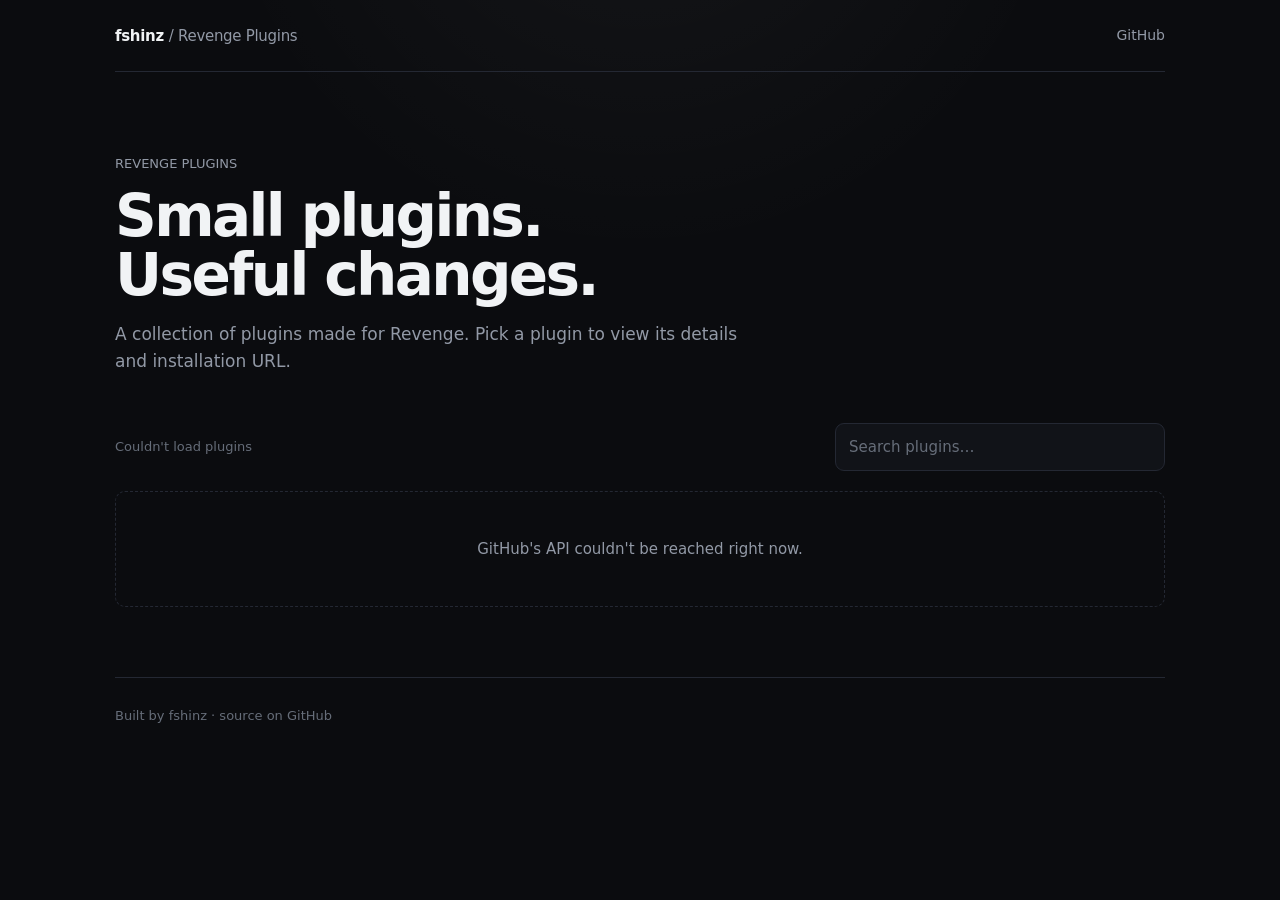
<file: index.html>
<!DOCTYPE html>
<html lang="en">
<head>
<meta charset="UTF-8">
<meta name="viewport" content="width=device-width, initial-scale=1.0">
<meta name="theme-color" content="#0b0c0f">
<meta name="description" content="fshinz's Revenge plugins">
<title>fshinz / Revenge Plugins</title>

<style>
:root {
--background: #0b0c0f;
--surface: #111318;
--surface-hover: #151820;

--border: #242833;
--border-hover: #363c49;

--text: #f1f3f5;
--muted: #9299a6;
--dim: #666d79;

--max-width: 1050px;
}

* {
box-sizing: border-box;
}

html {
background: var(--background);
}

body {
margin: 0;
min-height: 100vh;

background:
radial-gradient(
circle at 50% -20%,
rgba(255, 255, 255, 0.045),
transparent 35%
),
var(--background);

color: var(--text);

font-family:
Inter,
ui-sans-serif,
system-ui,
-apple-system,
BlinkMacSystemFont,
"Segoe UI",
sans-serif;

font-size: 15px;
line-height: 1.6;
}

a {
color: inherit;
text-decoration: none;
}

button,
input {
font: inherit;
}

.container {
width: min(calc(100% - 40px), var(--max-width));
margin: 0 auto;
}

/* Header */

header {
height: 72px;
display: flex;
align-items: center;
justify-content: space-between;

border-bottom: 1px solid var(--border);
}

.brand {
font-weight: 700;
letter-spacing: -0.02em;
}

.brand span {
color: var(--muted);
font-weight: 500;
}

.github-link {
color: var(--muted);
font-size: 14px;
transition: color 0.15s ease;
}

.github-link:hover {
color: var(--text);
}

/* Hero */

.hero {
padding: 82px 0 48px;
}

.eyebrow {
color: var(--muted);
font-size: 13px;
margin-bottom: 12px;
}

h1 {
margin: 0 0 16px;

font-size: clamp(36px, 6vw, 58px);
line-height: 1.02;
letter-spacing: -0.045em;
}

.hero-description {
max-width: 650px;
margin: 0;

color: var(--muted);
font-size: 17px;
}

/* Toolbar */

.toolbar {
display: flex;
align-items: center;
justify-content: space-between;

gap: 12px;
margin-bottom: 20px;
}

.plugin-count {
color: var(--dim);
font-size: 13px;
}

.search {
width: 330px;

padding: 11px 13px;

background: var(--surface);

border: 1px solid var(--border);
border-radius: 9px;

outline: none;
color: var(--text);
}

.search::placeholder {
color: var(--dim);
}

.search:focus {
border-color: var(--border-hover);
}

/* Plugin grid */

.plugins {
display: grid;

grid-template-columns:
repeat(2, minmax(0, 1fr));

gap: 10px;
}

.plugin {
display: block;

padding: 19px 20px;

background: var(--surface);

border: 1px solid var(--border);
border-radius: 10px;

transition:
transform 0.15s ease,
background 0.15s ease,
border-color 0.15s ease;
}

.plugin:hover {
transform: translateY(-1px);

background: var(--surface-hover);
border-color: var(--border-hover);
}

.plugin-header {
display: flex;
align-items: flex-start;
justify-content: space-between;

gap: 12px;
}

.plugin-name {
font-size: 16px;
font-weight: 650;

letter-spacing: -0.015em;
}

.plugin-version {
color: var(--dim);

font-family:
ui-monospace,
SFMono-Regular,
Menlo,
monospace;

font-size: 12px;
white-space: nowrap;
}

.plugin-description {
min-height: 43px;

margin: 7px 0 18px;

color: var(--muted);
font-size: 13.5px;
}

.plugin-footer {
display: flex;
align-items: center;
justify-content: space-between;

color: var(--dim);
font-size: 12px;
}

.copy-button {
padding: 5px 9px;

border: 1px solid var(--border);
border-radius: 6px;

background: transparent;
color: var(--muted);

cursor: pointer;

transition:
color 0.15s ease,
border-color 0.15s ease;
}

.copy-button:hover {
color: var(--text);
border-color: var(--border-hover);
}

/* Empty state */

.empty {
grid-column: 1 / -1;

padding: 45px;

text-align: center;

color: var(--muted);

border: 1px dashed var(--border);
border-radius: 10px;
}

/* Footer */

footer {
margin-top: 70px;
padding: 28px 0 40px;

border-top: 1px solid var(--border);

color: var(--dim);
font-size: 13px;
}

footer a {
color: var(--dim);
}

footer a:hover {
color: var(--text);
}

/* Toast */

.toast {
position: fixed;

left: 50%;
bottom: 24px;

transform:
translateX(-50%)
translateY(10px);

padding: 8px 13px;

background: #f1f3f5;
color: #0b0c0f;

border-radius: 7px;

font-size: 13px;
font-weight: 600;

opacity: 0;
pointer-events: none;

transition: 0.18s ease;
}

.toast.visible {
opacity: 1;

transform:
translateX(-50%)
translateY(0);
}

/* Mobile */

@media (max-width: 700px) {

.container {
width: min(
calc(100% - 28px),
var(--max-width)
);
}

header {
height: 62px;
}

.hero {
padding: 58px 0 38px;
}

.toolbar {
align-items: stretch;
flex-direction: column;
}

.search {
width: 100%;
}

.plugins {
grid-template-columns: 1fr;
}

}
</style>
</head>

<body>

<div class="container">

<header>

<a class="brand" href="./">
fshinz <span>/ Revenge Plugins</span>
</a>

<a
class="github-link"
href="https://github.com/fshinz/Revenge-Plugins"
target="_blank"
rel="noopener noreferrer"
>
GitHub
</a>

</header>

<main>

<section class="hero">

<div class="eyebrow">
REVENGE PLUGINS
</div>

<h1>
Small plugins.<br>
Useful changes.
</h1>

<p class="hero-description">
A collection of plugins made for Revenge.
Pick a plugin to view its details and installation URL.
</p>

</section>

<section>

<div class="toolbar">

<div
id="plugin-count"
class="plugin-count"
>
Loading plugins…
</div>

<input
id="search"
class="search"
type="search"
placeholder="Search plugins…"
autocomplete="off"
>

</div>

<div
id="plugins"
class="plugins"
>

<div class="empty">
Loading plugins…
</div>

</div>

</section>

</main>

<footer>

Built by fshinz ·

<a
href="https://github.com/fshinz/Revenge-Plugins"
target="_blank"
rel="noopener noreferrer"
>
source on GitHub
</a>

</footer>

</div>

<div
id="toast"
class="toast"
></div>

<script>

const BASE_URL =
"https://fshinz.github.io/Revenge-Plugins";

const GITHUB_API =
"https://api.github.com/repos/fshinz/Revenge-Plugins/contents?ref=gh-pages";

const pluginsContainer =
document.getElementById("plugins");

const searchInput =
document.getElementById("search");

const pluginCount =
document.getElementById("plugin-count");

const toast =
document.getElementById("toast");

let plugins = [];

/* Escape HTML */

function escapeHtml(value) {

return String(value ?? "")
.replace(/[&<>"']/g, character => ({
"&": "&amp;",
"<": "&lt;",
">": "&gt;",
'"': "&quot;",
"'": "&#039;"
}[character]));

}

/* Plugin URL */

function getPluginUrl(id) {

return (
BASE_URL +
"/" +
encodeURI(id) +
"/"
);

}

/* Toast */

function showToast(message) {

toast.textContent = message;

toast.classList.add("visible");

clearTimeout(showToast.timeout);

showToast.timeout =
setTimeout(() => {

toast.classList.remove("visible");

}, 1500);

}

/* Copy URL */

async function copyPluginUrl(url, event) {

event.preventDefault();
event.stopPropagation();

try {

await navigator.clipboard.writeText(url);

showToast("Plugin URL copied");

} catch {

showToast("Couldn't copy URL");

}

}

/* Render plugins */

function renderPlugins() {

const query =
searchInput.value
.trim()
.toLowerCase();

const filtered =
plugins.filter(plugin => {

return (
plugin.name
.toLowerCase()
.includes(query)

||

plugin.description
.toLowerCase()
.includes(query)
);

});

pluginCount.textContent =
query
? `${filtered.length} of ${plugins.length} plugins`
: `${plugins.length} plugin${plugins.length === 1 ? "" : "s"}`;

if (!filtered.length) {

pluginsContainer.innerHTML = `
<div class="empty">
${
plugins.length
? "No plugins match that search."
: "No plugins found."
}
</div>
`;

return;

}

pluginsContainer.innerHTML =
filtered.map(plugin => {

const url =
getPluginUrl(plugin.id);

return `

<a
class="plugin"
href="${url}"
>

<div class="plugin-header">

<div class="plugin-name">
${escapeHtml(plugin.name)}
</div>

<div class="plugin-version">
${
plugin.version
? "v" + escapeHtml(plugin.version)
: "latest"
}
</div>

</div>

<div class="plugin-description">
${escapeHtml(
plugin.description ||
"No description available."
)}
</div>

<div class="plugin-footer">

<span>
${escapeHtml(plugin.id)}
</span>

<button
class="copy-button"
onclick='copyPluginUrl(
${JSON.stringify(url)},
event
)'
>
Copy URL
</button>

</div>

</a>
`;

}).join("");

}

/* Load plugins */

async function loadPlugins() {

try {

const response =
await fetch(
GITHUB_API,
{
headers: {
Accept:
"application/vnd.github+json"
}
}
);

if (!response.ok) {
throw new Error("GitHub API error");
}

const files =
await response.json();

const folders =
files.filter(file =>
file.type === "dir" &&
file.name !== ".github" &&
!file.name.startsWith(".")
);

const loaded =
await Promise.all(

folders.map(async folder => {

try {

const response =
await fetch(
`${BASE_URL}/${encodeURI(folder.name)}/manifest.json`
);

if (!response.ok) {
return null;
}

const manifest =
await response.json();

return {

id:
folder.name,

name:
manifest.name ||
folder.name,

description:
manifest.description ||
"",

version:
manifest.version ||
""

};

} catch {

return null;

}

})

);

plugins =
loaded
.filter(Boolean)
.sort((a, b) =>
a.name.localeCompare(
b.name,
undefined,
{
sensitivity: "base"
}
)
);

renderPlugins();

} catch (error) {

console.error(error);

pluginCount.textContent =
"Couldn't load plugins";

pluginsContainer.innerHTML = `
<div class="empty">
GitHub's API couldn't be reached right now.
</div>
`;

}

}

searchInput.addEventListener(
"input",
renderPlugins
);

loadPlugins();

</script>

</body>
</html>
</file>
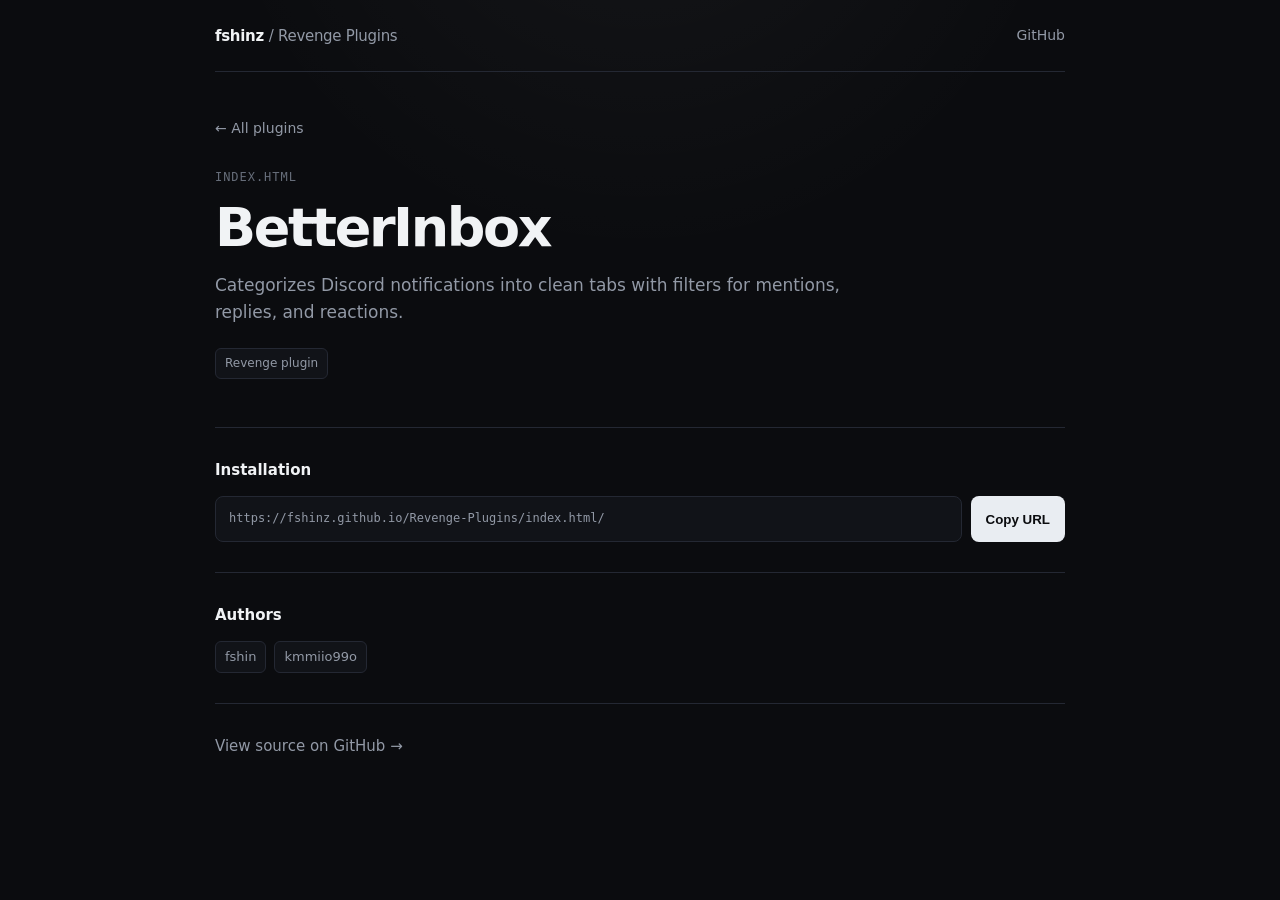
<file: BetterInbox/index.html>
<!DOCTYPE html>
<html lang="en">
<head>

    <meta charset="UTF-8">

    <meta
        name="viewport"
        content="width=device-width, initial-scale=1.0"
    >

    <meta
        name="theme-color"
        content="#0b0c0f"
    >

    <title>Revenge Plugin</title>


    <style>

        :root {

            --background: #0b0c0f;
            --surface: #111318;

            --border: #242833;
            --border-hover: #363c49;

            --text: #f1f3f5;
            --muted: #9299a6;
            --dim: #666d79;

            --max-width: 850px;

        }


        * {
            box-sizing: border-box;
        }


        html {
            background: var(--background);
        }


        body {

            margin: 0;

            min-height: 100vh;

            background:
                radial-gradient(
                    circle at 50% -20%,
                    rgba(255,255,255,.045),
                    transparent 35%
                ),
                var(--background);

            color: var(--text);

            font-family:
                Inter,
                ui-sans-serif,
                system-ui,
                -apple-system,
                BlinkMacSystemFont,
                "Segoe UI",
                sans-serif;

            font-size: 15px;
            line-height: 1.6;

        }


        a {
            color: inherit;
            text-decoration: none;
        }


        .container {

            width:
                min(
                    calc(100% - 40px),
                    var(--max-width)
                );

            margin: auto;

        }


        /* Header */

        header {

            height: 72px;

            display: flex;

            align-items: center;

            justify-content: space-between;

            border-bottom:
                1px solid var(--border);

        }


        .brand {

            font-weight: 700;

            letter-spacing: -.02em;

        }


        .brand span {

            color: var(--muted);

            font-weight: 500;

        }


        .github {

            color: var(--muted);

            font-size: 14px;

        }


        .github:hover {
            color: var(--text);
        }


        /* Back */

        .back {

            display: inline-flex;

            margin-top: 45px;

            color: var(--muted);

            font-size: 14px;

        }


        .back:hover {
            color: var(--text);
        }


        /* Hero */

        .hero {

            padding:
                28px 0 48px;

        }


        .plugin-id {

            margin-bottom: 13px;

            color: var(--dim);

            font-family:
                ui-monospace,
                SFMono-Regular,
                Menlo,
                monospace;

            font-size: 12px;

            text-transform: uppercase;

            letter-spacing: .08em;

        }


        h1 {

            margin:
                0 0 15px;

            font-size:
                clamp(
                    36px,
                    6vw,
                    54px
                );

            line-height: 1.05;

            letter-spacing: -.045em;

        }


        .description {

            max-width: 680px;

            margin: 0;

            color: var(--muted);

            font-size: 17px;

        }


        .badges {

            display: flex;

            flex-wrap: wrap;

            gap: 8px;

            margin-top: 22px;

        }


        .badge {

            padding:
                5px 9px;

            background: var(--surface);

            border:
                1px solid var(--border);

            border-radius: 6px;

            color: var(--muted);

            font-size: 12px;

        }


        /* Sections */

        .section {

            padding:
                30px 0;

            border-top:
                1px solid var(--border);

        }


        h2 {

            margin:
                0 0 14px;

            font-size: 15px;

        }


        /* Install */

        .install {

            display: flex;

            gap: 9px;

        }


        .url {

            flex: 1;

            min-width: 0;

            padding:
                12px 13px;

            background: var(--surface);

            border:
                1px solid var(--border);

            border-radius: 8px;

            color: var(--muted);

            font-family:
                ui-monospace,
                SFMono-Regular,
                Menlo,
                monospace;

            font-size: 12px;

            white-space: nowrap;

            overflow-x: auto;

        }


        button {

            padding:
                0 15px;

            background:
                #e9edf2;

            border: 0;

            border-radius: 8px;

            color:
                #0b0c0f;

            font-weight: 650;

            cursor: pointer;

        }


        button:hover {
            background: white;
        }


        /* Authors */

        .authors {

            display: flex;

            flex-wrap: wrap;

            gap: 8px;

        }


        .author {

            padding:
                5px 9px;

            background:
                var(--surface);

            border:
                1px solid var(--border);

            border-radius: 6px;

            color: var(--muted);

            font-size: 13px;

        }


        /* Source */

        .source {

            color: var(--muted);

        }


        .source:hover {
            color: var(--text);
        }


        /* Error */

        .error {

            padding:
                70px 0;

            color: var(--muted);

        }


        /* Toast */

        .toast {

            position: fixed;

            left: 50%;

            bottom: 24px;

            transform:
                translateX(-50%)
                translateY(10px);

            padding:
                8px 13px;

            background:
                #f1f3f5;

            color:
                #0b0c0f;

            border-radius: 7px;

            font-size: 13px;

            font-weight: 600;

            opacity: 0;

            pointer-events: none;

            transition: .18s;

        }


        .toast.show {

            opacity: 1;

            transform:
                translateX(-50%)
                translateY(0);

        }


        /* Mobile */

        @media(max-width:650px) {

            .container {

                width:
                    min(
                        calc(100% - 28px),
                        var(--max-width)
                    );

            }


            header {
                height: 62px;
            }


            .install {

                flex-direction: column;

            }


            .install button {

                height: 42px;

            }

        }

    </style>

</head>


<body>


<div class="container">


    <header>

        <a
            class="brand"
            href="../"
        >
            fshinz
            <span>/ Revenge Plugins</span>
        </a>


        <a
            class="github"
            href="https://github.com/fshinz/Revenge-Plugins"
            target="_blank"
            rel="noopener noreferrer"
        >
            GitHub
        </a>

    </header>


    <main id="app">


        <a
            class="back"
            href="../"
        >
            ← All plugins
        </a>


        <section class="hero">

            <div
                id="plugin-id"
                class="plugin-id"
            >
                PLUGIN
            </div>


            <h1 id="plugin-name">
                Loading…
            </h1>


            <p
                id="description"
                class="description"
            ></p>


            <div
                id="badges"
                class="badges"
            ></div>

        </section>


        <section class="section">

            <h2>
                Installation
            </h2>


            <div class="install">

                <div
                    id="plugin-url"
                    class="url"
                ></div>


                <button id="copy">
                    Copy URL
                </button>

            </div>

        </section>


        <section class="section">

            <h2>
                Authors
            </h2>


            <div
                id="authors"
                class="authors"
            ></div>

        </section>


        <section class="section">

            <a
                id="source"
                class="source"
                target="_blank"
                rel="noopener noreferrer"
            >
                View source on GitHub →
            </a>

        </section>


    </main>


    <div
        id="toast"
        class="toast"
    ></div>


</div>


<script>


/*
    The folder name from:

    /Revenge-Plugins/NoDelete+/

    becomes:

    NoDelete+
*/


const pluginName =
    decodeURIComponent(
        location.pathname
            .replace(/\/+$/, "")
            .split("/")
            .pop() || ""
    );


const toast =
    document.getElementById("toast");


function showToast(message) {

    toast.textContent = message;

    toast.classList.add("show");

    clearTimeout(showToast.timer);

    showToast.timer =
        setTimeout(
            () => toast.classList.remove("show"),
            1500
        );

}


async function copyUrl() {

    const url =
        document.getElementById(
            "plugin-url"
        ).textContent;


    try {

        await navigator.clipboard.writeText(url);

        showToast("Plugin URL copied");

    } catch {

        showToast("Couldn't copy URL");

    }

}


async function loadPlugin() {

    try {

        /*
            Each plugin has:

            /PluginName/manifest.json
        */

        const response =
            await fetch(
                "./manifest.json"
            );


        if (!response.ok) {

            throw new Error(
                "manifest.json not found"
            );

        }


        const manifest =
            await response.json();


        const name =
            manifest.name ||
            pluginName ||
            "Revenge Plugin";


        const version =
            manifest.version ||
            "";


        const description =
            manifest.description ||
            "No description available.";


        const url =
            "https://fshinz.github.io/Revenge-Plugins/" +
            encodeURI(pluginName) +
            "/";


        document.title =
            name +
            " · Revenge Plugins";


        document.getElementById(
            "plugin-id"
        ).textContent =
            pluginName;


        document.getElementById(
            "plugin-name"
        ).textContent =
            name;


        document.getElementById(
            "description"
        ).textContent =
            description;


        document.getElementById(
            "plugin-url"
        ).textContent =
            url;


        document.getElementById(
            "copy"
        ).addEventListener(
            "click",
            copyUrl
        );


        document.getElementById(
            "badges"
        ).innerHTML = `

            ${
                version
                    ? `
                        <span class="badge">
                            v${escapeHtml(version)}
                        </span>
                    `
                    : ""
            }

            <span class="badge">
                Revenge plugin
            </span>

        `;


        const authors =
            Array.isArray(
                manifest.authors
            )
                ? manifest.authors
                : [];


        document.getElementById(
            "authors"
        ).innerHTML =

            authors.length

                ? authors
                    .map(author => {

                        const authorName =
                            typeof author === "string"
                                ? author
                                : author.name;

                        return `
                            <span class="author">
                                ${escapeHtml(
                                    authorName ||
                                    "Unknown"
                                )}
                            </span>
                        `;

                    })
                    .join("")

                : `
                    <span class="description">
                        No author information.
                    </span>
                `;


        /*
            GitHub source link
        */

        document.getElementById(
            "source"
        ).href =
            "https://github.com/fshinz/Revenge-Plugins/tree/master/" +
            encodeURI(pluginName);


    } catch (error) {

        console.error(error);


        document.getElementById(
            "app"
        ).innerHTML = `

            <a
                class="back"
                href="../"
            >
                ← All plugins
            </a>


            <div class="error">

                <h1>
                    Plugin not found
                </h1>

                <p>
                    There is no valid
                    manifest.json at this URL.
                </p>

            </div>

        `;

    }

}


/* Escape HTML */

function escapeHtml(value) {

    return String(value ?? "")
        .replace(/[&<>"']/g, character => ({
            "&": "&amp;",
            "<": "&lt;",
            ">": "&gt;",
            '"': "&quot;",
            "'": "&#039;"
        }[character]));

}


loadPlugin();

</script>


</body>
</html>
</file>
